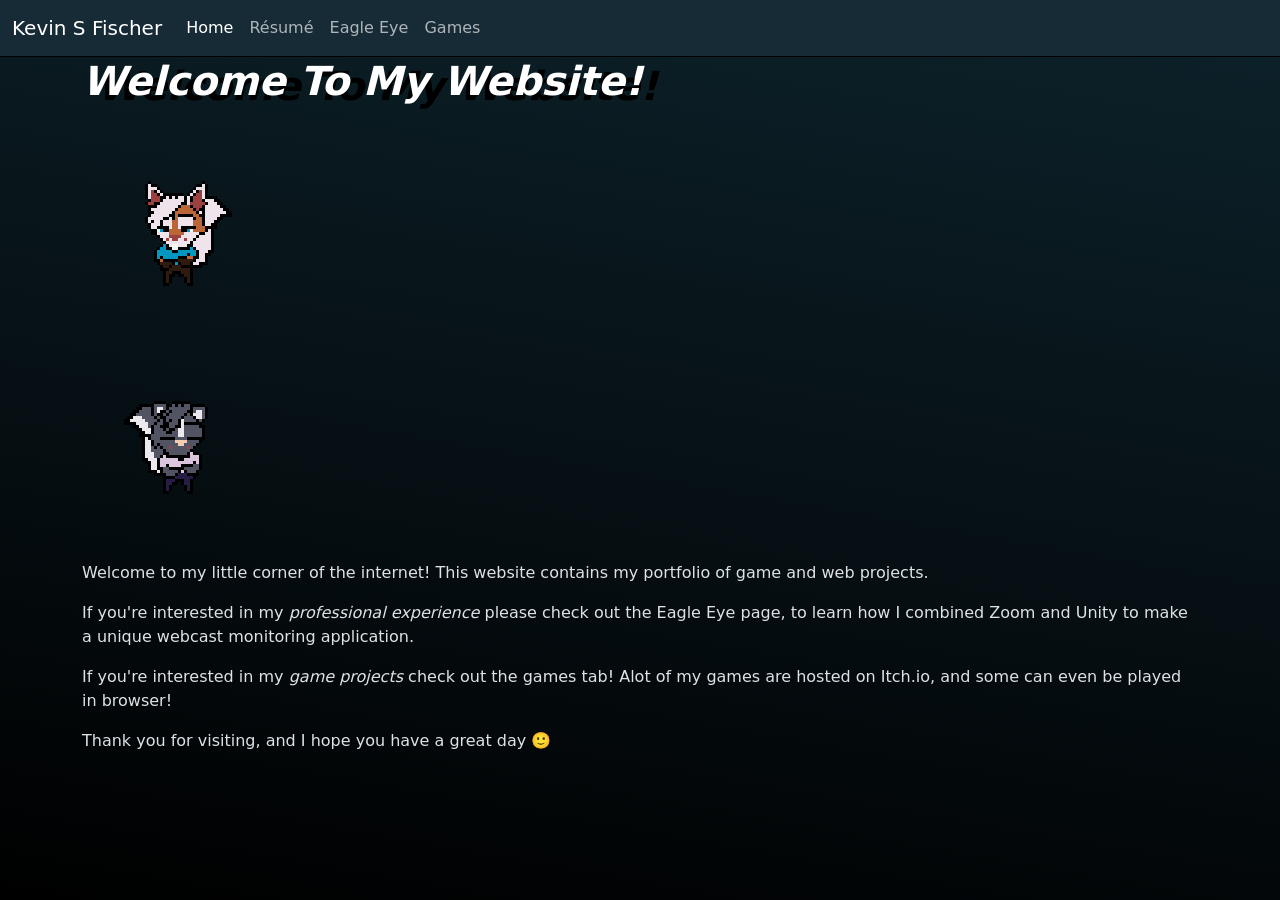
<file: LudwigsCMS/output/index.html>
<!DOCTYPE html>
<html lang="en" data-bs-theme="dark">
<head>
  <meta charset="UTF-8">
  <meta name="keywords" content="Kevin Fischer,Games">
  <meta name="viewport" content="width=device-width, initial-scale=1">
  <title>Home - Welcome!</title>
  <link href="https://cdn.jsdelivr.net/npm/bootstrap@5.3.8/dist/css/bootstrap.min.css" rel="stylesheet" integrity="sha384-sRIl4kxILFvY47J16cr9ZwB07vP4J8+LH7qKQnuqkuIAvNWLzeN8tE5YBujZqJLB" crossorigin="anonymous">
  <link rel="preconnect" href="https://fonts.googleapis.com">
<link rel="preconnect" href="https://fonts.gstatic.com" crossorigin>
<link href="https://fonts.googleapis.com/css2?family=Roboto:ital,wght@0,100..900;1,100..900&display=swap" rel="stylesheet">
<link href="style.css" rel="stylesheet">
</head>
<body>
<nav class="navbar navbar-expand-lg">
  <div class="container-fluid">
    <a class="navbar-brand" href="index.html">Kevin S Fischer</a>
    <button class="navbar-toggler" type="button" data-bs-toggle="collapse" data-bs-target="#navbarSupportedContent" aria-controls="navbarSupportedContent" aria-expanded="false" aria-label="Toggle navigation">
      <span class="navbar-toggler-icon"></span>
    </button>
    <div class="collapse navbar-collapse" id="navbarSupportedContent">
      <ul class="navbar-nav me-auto mb-2 mb-lg-0">
        <a  class=""></a>
<li class="nav-item" data-bs-toggle="tooltip" data-bs-placement="bottom" data-bs-title=" Welcome!">
  <a class="nav-link active" aria-current="page" href="index.html">Home </a>
</li>
<a  class=""></a>
<li class="nav-item" data-bs-toggle="tooltip" data-bs-placement="bottom" data-bs-title=" Hire me before it's too late!">
  <a class="nav-link " aria-current="page" href="resume.html">Résumé </a>
</li>
<a  class=""></a>
<li class="nav-item" data-bs-toggle="tooltip" data-bs-placement="bottom" data-bs-title=" The coolest thing I made.">
  <a class="nav-link " aria-current="page" href="eagleeye.html">Eagle Eye </a>
</li>
<a  class=""></a>
<li class="nav-item" data-bs-toggle="tooltip" data-bs-placement="bottom" data-bs-title=" Things to pass the time!">
  <a class="nav-link " aria-current="page" href="games.html">Games </a>
</li>
      </ul>
    </div>
  </div>
</nav>
<div class="container">
<h1>Welcome To My Website!</h1>
<p><img src="ludwig@64x64.gif" class="img-fluid" alt="Ludwig Squirrel Gif" /></p>
<p><img src="dee@64x64.gif" class="img-fluid" alt="Dee Skunk Gif" /></p>
<p>Welcome to my little corner of the internet! This website contains my portfolio of game and web projects.</p>
<p>If you're interested in my <em>professional experience</em> please check out the Eagle Eye page, to learn how I combined Zoom and Unity to make a unique webcast monitoring application.</p>
<p>If you're interested in my <em>game projects</em> check out the games tab! Alot of my games are hosted on Itch.io, and some can even be played in browser!</p>
<p>Thank you for visiting, and I hope you have a great day 🙂</p>

</div>
<script src="https://cdn.jsdelivr.net/npm/bootstrap@5.3.8/dist/js/bootstrap.bundle.min.js" integrity="sha384-FKyoEForCGlyvwx9Hj09JcYn3nv7wiPVlz7YYwJrWVcXK/BmnVDxM+D2scQbITxI" crossorigin="anonymous"></script>
<script src="enable-tooltips.js" crossorigin="anonymous"></script>
</body>
</html>
</file>
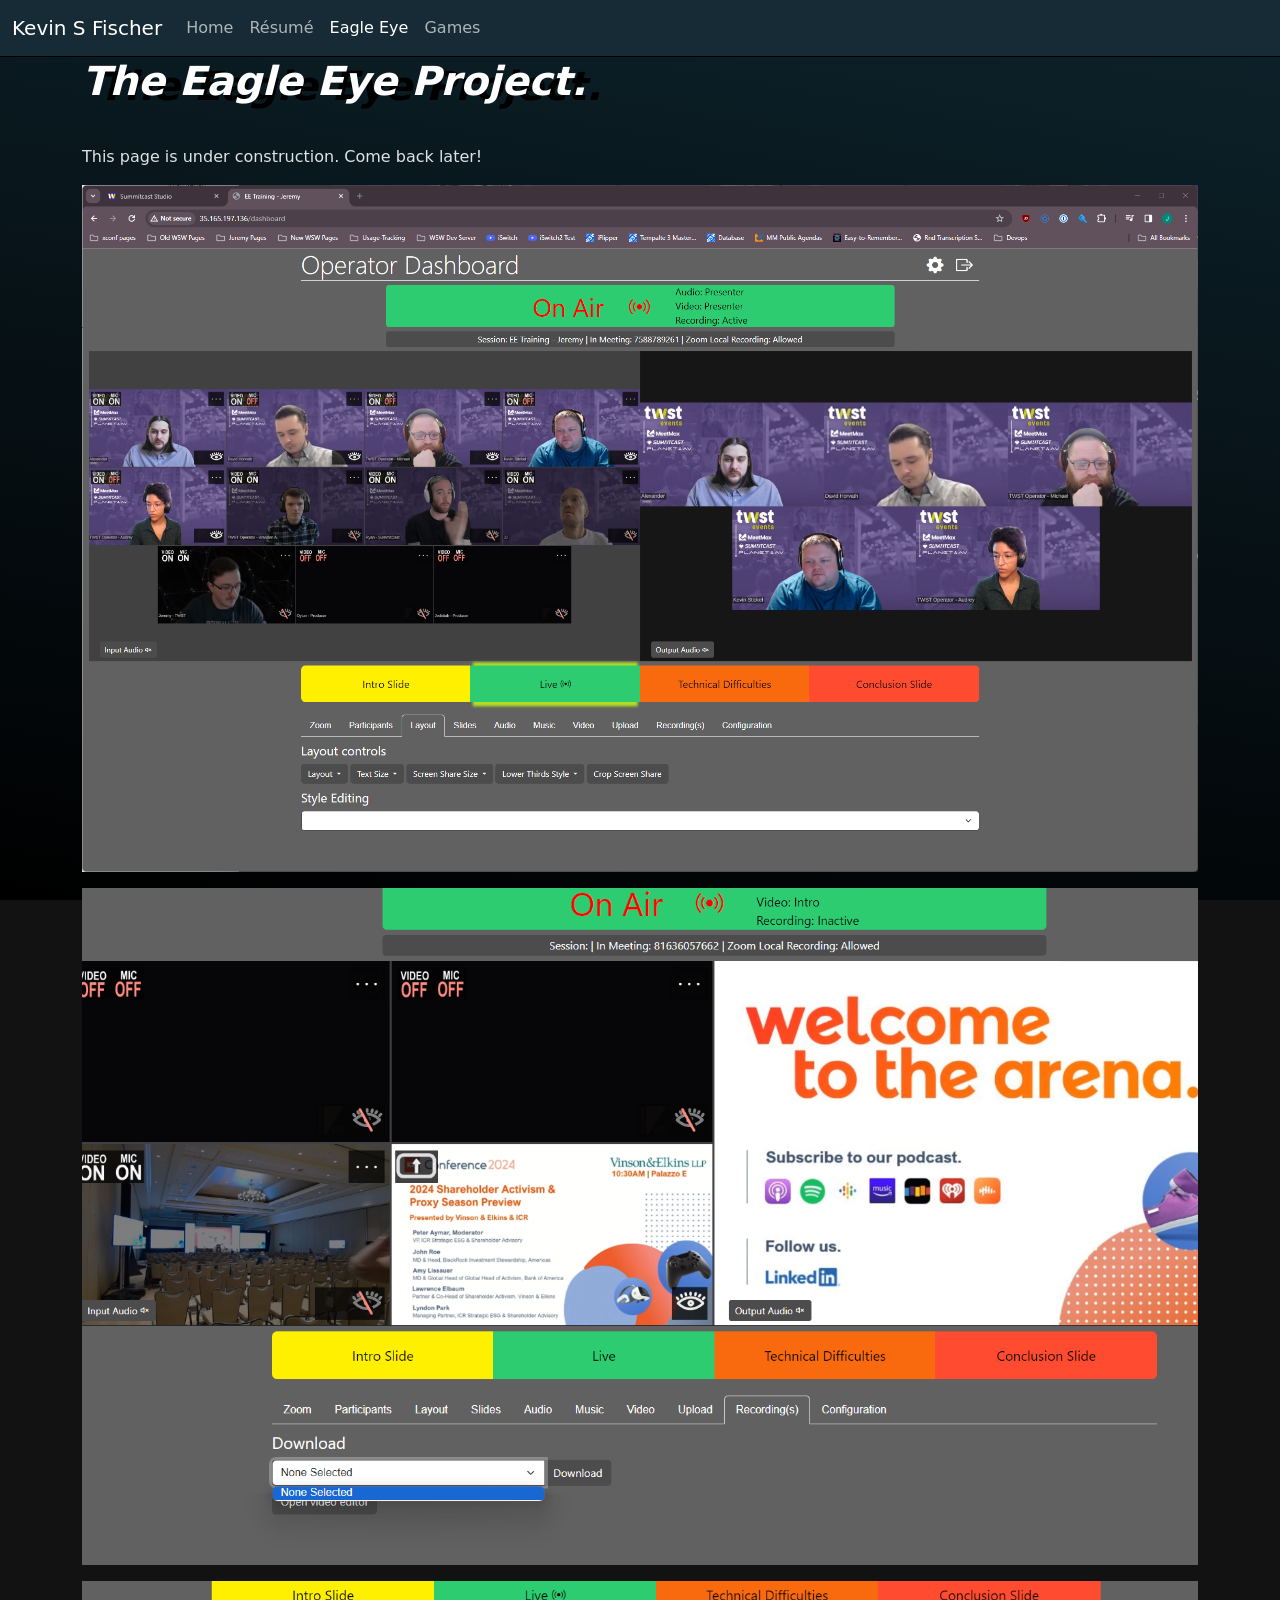
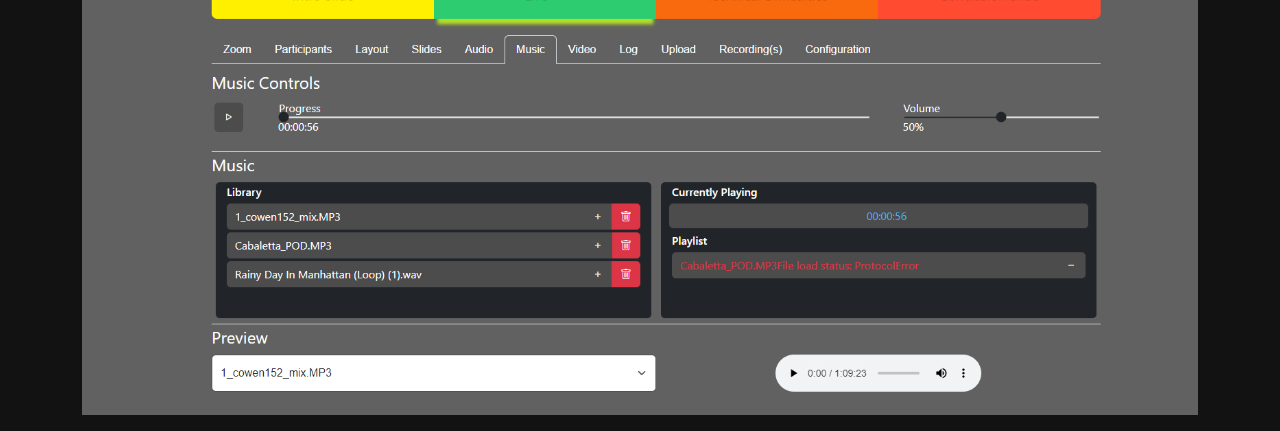
<file: LudwigsCMS/output/eagleeye.html>
<!DOCTYPE html>
<html lang="en" data-bs-theme="dark">
<head>
  <meta charset="UTF-8">
  <meta name="keywords" content="Zoom SDK,Unity">
  <meta name="viewport" content="width=device-width, initial-scale=1">
  <title>Eagle Eye - The coolest thing I made.</title>
  <link href="https://cdn.jsdelivr.net/npm/bootstrap@5.3.8/dist/css/bootstrap.min.css" rel="stylesheet" integrity="sha384-sRIl4kxILFvY47J16cr9ZwB07vP4J8+LH7qKQnuqkuIAvNWLzeN8tE5YBujZqJLB" crossorigin="anonymous">
  <link rel="preconnect" href="https://fonts.googleapis.com">
<link rel="preconnect" href="https://fonts.gstatic.com" crossorigin>
<link href="https://fonts.googleapis.com/css2?family=Roboto:ital,wght@0,100..900;1,100..900&display=swap" rel="stylesheet">
<link href="style.css" rel="stylesheet">
</head>
<body>
<nav class="navbar navbar-expand-lg">
  <div class="container-fluid">
    <a class="navbar-brand" href="index.html">Kevin S Fischer</a>
    <button class="navbar-toggler" type="button" data-bs-toggle="collapse" data-bs-target="#navbarSupportedContent" aria-controls="navbarSupportedContent" aria-expanded="false" aria-label="Toggle navigation">
      <span class="navbar-toggler-icon"></span>
    </button>
    <div class="collapse navbar-collapse" id="navbarSupportedContent">
      <ul class="navbar-nav me-auto mb-2 mb-lg-0">
        <a  class=""></a>
<li class="nav-item" data-bs-toggle="tooltip" data-bs-placement="bottom" data-bs-title=" Welcome!">
  <a class="nav-link " aria-current="page" href="index.html">Home </a>
</li>
<a  class=""></a>
<li class="nav-item" data-bs-toggle="tooltip" data-bs-placement="bottom" data-bs-title=" Hire me before it's too late!">
  <a class="nav-link " aria-current="page" href="resume.html">Résumé </a>
</li>
<a  class=""></a>
<li class="nav-item" data-bs-toggle="tooltip" data-bs-placement="bottom" data-bs-title=" The coolest thing I made.">
  <a class="nav-link active" aria-current="page" href="eagleeye.html">Eagle Eye </a>
</li>
<a  class=""></a>
<li class="nav-item" data-bs-toggle="tooltip" data-bs-placement="bottom" data-bs-title=" Things to pass the time!">
  <a class="nav-link " aria-current="page" href="games.html">Games </a>
</li>
      </ul>
    </div>
  </div>
</nav>
<div class="container">
<h1>The Eagle Eye Project.</h1>
<p>This page is under construction. Come back later!</p>
<p><img src="ee1.png" class="img-fluid" alt="Eagle Eye Screen Shot" /></p>
<p><img src="ee2.png" class="img-fluid" alt="Eagle Eye Screen Shot" /></p>
<p><img src="ee3.png" class="img-fluid" alt="Eagle Eye Screen Shot" /></p>

</div>
<script src="https://cdn.jsdelivr.net/npm/bootstrap@5.3.8/dist/js/bootstrap.bundle.min.js" integrity="sha384-FKyoEForCGlyvwx9Hj09JcYn3nv7wiPVlz7YYwJrWVcXK/BmnVDxM+D2scQbITxI" crossorigin="anonymous"></script>
<script src="enable-tooltips.js" crossorigin="anonymous"></script>
</body>
</html>
</file>
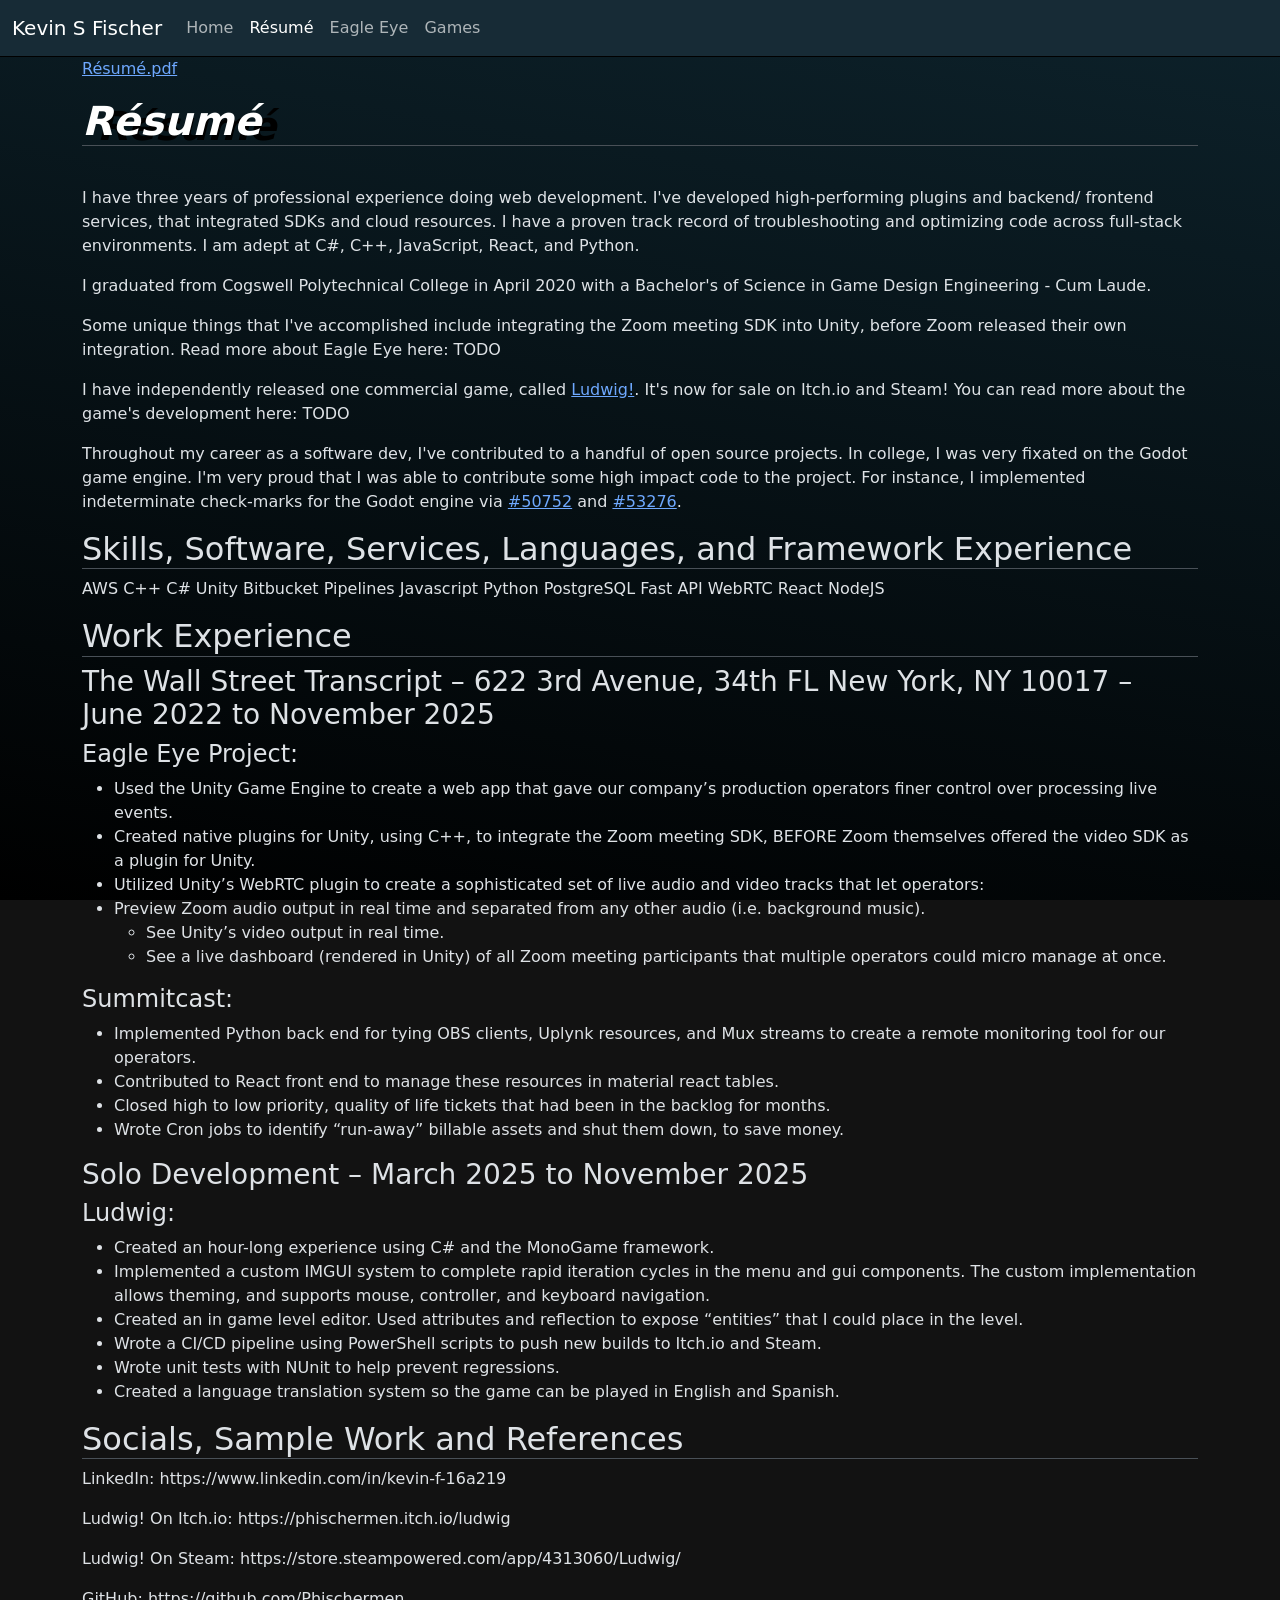
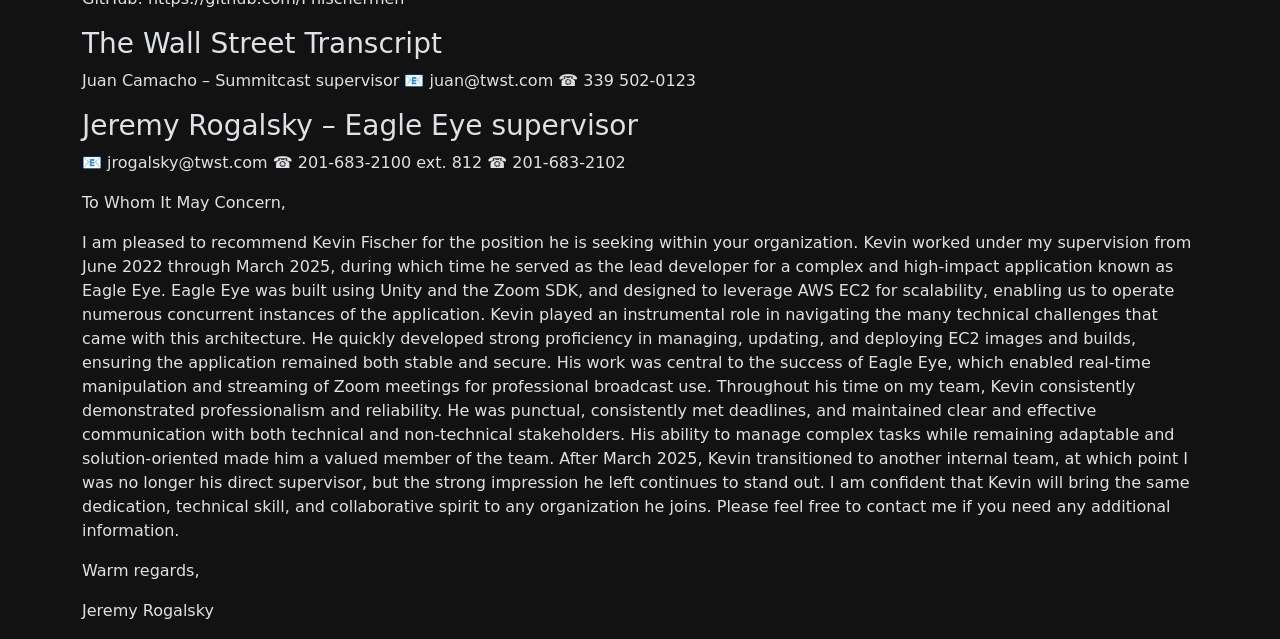
<file: LudwigsCMS/output/resume.html>
<!DOCTYPE html>
<html lang="en" data-bs-theme="dark">
<head>
  <meta charset="UTF-8">
  <meta name="keywords" content="Kevin Fischer,Software Developer,Open for work,LinkedIn">
  <meta name="viewport" content="width=device-width, initial-scale=1">
  <title>Résumé - Hire me before it's too late!</title>
  <link href="https://cdn.jsdelivr.net/npm/bootstrap@5.3.8/dist/css/bootstrap.min.css" rel="stylesheet" integrity="sha384-sRIl4kxILFvY47J16cr9ZwB07vP4J8+LH7qKQnuqkuIAvNWLzeN8tE5YBujZqJLB" crossorigin="anonymous">
  <link rel="preconnect" href="https://fonts.googleapis.com">
<link rel="preconnect" href="https://fonts.gstatic.com" crossorigin>
<link href="https://fonts.googleapis.com/css2?family=Roboto:ital,wght@0,100..900;1,100..900&display=swap" rel="stylesheet">
<link href="style.css" rel="stylesheet">
</head>
<body>
<nav class="navbar navbar-expand-lg">
  <div class="container-fluid">
    <a class="navbar-brand" href="index.html">Kevin S Fischer</a>
    <button class="navbar-toggler" type="button" data-bs-toggle="collapse" data-bs-target="#navbarSupportedContent" aria-controls="navbarSupportedContent" aria-expanded="false" aria-label="Toggle navigation">
      <span class="navbar-toggler-icon"></span>
    </button>
    <div class="collapse navbar-collapse" id="navbarSupportedContent">
      <ul class="navbar-nav me-auto mb-2 mb-lg-0">
        <a  class=""></a>
<li class="nav-item" data-bs-toggle="tooltip" data-bs-placement="bottom" data-bs-title=" Welcome!">
  <a class="nav-link " aria-current="page" href="index.html">Home </a>
</li>
<a  class=""></a>
<li class="nav-item" data-bs-toggle="tooltip" data-bs-placement="bottom" data-bs-title=" Hire me before it's too late!">
  <a class="nav-link active" aria-current="page" href="resume.html">Résumé </a>
</li>
<a  class=""></a>
<li class="nav-item" data-bs-toggle="tooltip" data-bs-placement="bottom" data-bs-title=" The coolest thing I made.">
  <a class="nav-link " aria-current="page" href="eagleeye.html">Eagle Eye </a>
</li>
<a  class=""></a>
<li class="nav-item" data-bs-toggle="tooltip" data-bs-placement="bottom" data-bs-title=" Things to pass the time!">
  <a class="nav-link " aria-current="page" href="games.html">Games </a>
</li>
      </ul>
    </div>
  </div>
</nav>
<div class="container">
<p><a href="R%C3%A9sum%C3%A9.pdf">Résumé.pdf</a></p>
<h1 class="border-bottom">Résumé</h1>
<p>I have three years of professional experience doing web development. I've developed high-performing plugins and backend/
frontend services, that integrated SDKs and cloud resources. I have a proven track record of troubleshooting and optimizing code
across full-stack environments. I am adept at C#, C++, JavaScript, React, and Python.</p>
<p>I graduated from Cogswell Polytechnical College in April 2020 with a Bachelor's of Science in Game Design Engineering - Cum Laude.</p>
<p>Some unique things that I've accomplished include integrating the Zoom meeting SDK into Unity, before Zoom released their
own integration. Read more about Eagle Eye here: TODO</p>
<p>I have independently released one commercial game, called <a href="https://store.steampowered.com/app/4313060/Ludwig/">Ludwig!</a>.
It's now for sale on Itch.io and Steam! You can read more about the game's development here: TODO</p>
<p>Throughout my career as a software dev, I've contributed to a handful of open source projects. In college, I was very fixated
on the Godot game engine. I'm very proud that I was able to contribute some high impact code to the project. For instance,
I implemented indeterminate check-marks for the Godot engine via <a href="https://github.com/godotengine/godot/pull/50752">#50752</a>
and <a href="https://github.com/godotengine/godot/pull/53276">#53276</a>.</p>
<h2 class="border-bottom">Skills, Software, Services, Languages, and Framework Experience</h2>
<p>AWS
C++
C#
Unity
Bitbucket Pipelines
Javascript
Python
PostgreSQL
Fast API
WebRTC
React
NodeJS</p>
<h2 class="border-bottom">Work Experience</h2>
<h3>The Wall Street Transcript – 622 3rd Avenue, 34th FL New York, NY 10017  – June 2022 to November 2025</h3>
<h4>Eagle Eye Project:</h4>
<ul>
<li>Used the Unity Game Engine to create a web app that gave our company’s production operators finer control over processing live events.</li>
<li>Created native plugins for Unity, using C++, to integrate the Zoom meeting SDK, BEFORE Zoom themselves
offered the video SDK as a plugin for Unity.</li>
<li>Utilized Unity’s WebRTC plugin to create a sophisticated set of live audio and video tracks that let operators:</li>
<li>Preview Zoom audio output in real time and separated from any other audio (i.e. background music).
<ul>
<li>See Unity’s video output in real time.</li>
<li>See a live dashboard (rendered in Unity) of all Zoom meeting participants that multiple operators could	micro manage at once.</li>
</ul>
</li>
</ul>
<h4>Summitcast:</h4>
<ul>
<li>Implemented Python back end for tying OBS clients, Uplynk resources, and Mux streams to create a remote monitoring tool for our operators.</li>
<li>Contributed to React front end to manage these resources in material react tables.</li>
<li>Closed high to low priority, quality of life tickets that had been in the backlog for months.</li>
<li>Wrote Cron jobs to identify “run-away” billable assets and shut them down, to save money.</li>
</ul>
<h3>Solo Development – March 2025 to November 2025</h3>
<h4>Ludwig:</h4>
<ul>
<li>Created an hour-long experience using C# and the MonoGame framework.</li>
<li>Implemented a custom IMGUI system to complete rapid iteration cycles in the menu and gui components. The custom implementation allows theming, and supports mouse, controller, and keyboard navigation.</li>
<li>Created an in game level editor. Used attributes and reflection to expose “entities” that I could place in the level.</li>
<li>Wrote a CI/CD pipeline using PowerShell scripts to push new builds to Itch.io and Steam.</li>
<li>Wrote unit tests with NUnit to help prevent regressions.</li>
<li>Created a language translation system so the game can be played in English and Spanish.</li>
</ul>
<h2 class="border-bottom">Socials, Sample Work and References</h2>
<p>LinkedIn: https://www.linkedin.com/in/kevin-f-16a219</p>
<p>Ludwig! On Itch.io: https://phischermen.itch.io/ludwig</p>
<p>Ludwig! On Steam: https://store.steampowered.com/app/4313060/Ludwig/</p>
<p>GitHub: https://github.com/Phischermen</p>
<h3>The Wall Street Transcript</h3>
<p>Juan Camacho – Summitcast supervisor
📧 juan@twst.com ☎ 339 502-0123</p>
<h3>Jeremy Rogalsky – Eagle Eye supervisor</h3>
<p>📧 jrogalsky@twst.com ☎ 201-683-2100 ext. 812 ☎ 201-683-2102</p>
<p>To Whom It May Concern,</p>
<p>I am pleased to recommend Kevin Fischer for the position he is seeking within your organization. Kevin worked under my supervision from June 2022 through March 2025, during which time he served as the lead developer for a complex and high-impact application known as Eagle Eye.
Eagle Eye was built using Unity and the Zoom SDK, and designed to leverage AWS EC2 for scalability, enabling us to operate numerous concurrent instances of the application. Kevin played an instrumental role in navigating the many technical challenges that came with this architecture. He quickly developed strong proficiency in managing, updating, and deploying EC2 images and builds, ensuring the application remained both stable and secure. His work was central to the success of Eagle Eye, which enabled real-time manipulation and streaming of Zoom meetings for professional broadcast use.
Throughout his time on my team, Kevin consistently demonstrated professionalism and reliability. He was punctual, consistently met deadlines, and maintained clear and effective communication with both technical and non-technical stakeholders. His ability to manage complex tasks while remaining adaptable and solution-oriented made him a valued member of the team.
After March 2025, Kevin transitioned to another internal team, at which point I was no longer his direct supervisor, but the strong impression he left continues to stand out. I am confident that Kevin will bring the same dedication, technical skill, and collaborative spirit to any organization he joins.
Please feel free to contact me if you need any additional information.</p>
<p>Warm regards,</p>
<p>Jeremy Rogalsky</p>

</div>
<script src="https://cdn.jsdelivr.net/npm/bootstrap@5.3.8/dist/js/bootstrap.bundle.min.js" integrity="sha384-FKyoEForCGlyvwx9Hj09JcYn3nv7wiPVlz7YYwJrWVcXK/BmnVDxM+D2scQbITxI" crossorigin="anonymous"></script>
<script src="enable-tooltips.js" crossorigin="anonymous"></script>
</body>
</html>
</file>
<file: LudwigsCMS/output/style.css>
﻿:root, [data-bs-theme=dark]{
    --bs-primary-rgb: rgba(13, 34, 43, 1)
}

body{
    background: linear-gradient(10deg,rgba(0, 0, 0, 1) 0%, rgba(13, 34, 43, 1) 100%);
    background-attachment: fixed;
}

h1 {
    color: white;
    font-style: italic;
    font-weight: bold;
    text-shadow: black 15px 5px;
    margin-bottom: 1em;
}

.navbar {
    background-color: rgba(23, 43, 54, 1);
    border-bottom: 1px solid black;
}

.gameThumb {
    aspect-ratio: 13/10;
    width: 100%;
}

.gameDescription {
    height: 4.6em;
    max-height: 4.6em;
    line-height: 1.8em;
    overflow: hidden;
    text-overflow: ellipsis;
    background-color: rgba(23, 43, 54, 0.5);
}

.gameStoreLinkContainer {
    display: flex;
    align-content: flex-end;
    flex-wrap: nowrap;
    justify-content: flex-start;
}

.gameStoreLink {
    flex-basis: 33%;
    background-color: rgba(23, 43, 54, 1);
}

.gameGallery {
    display: flex;
    flex-direction: row;
    flex-wrap: wrap;
    justify-content: center;
    align-content: flex-start;
    gap: 10px;
}

.gameGalleryItem {
    flex-basis: 49%;
}
</file>
